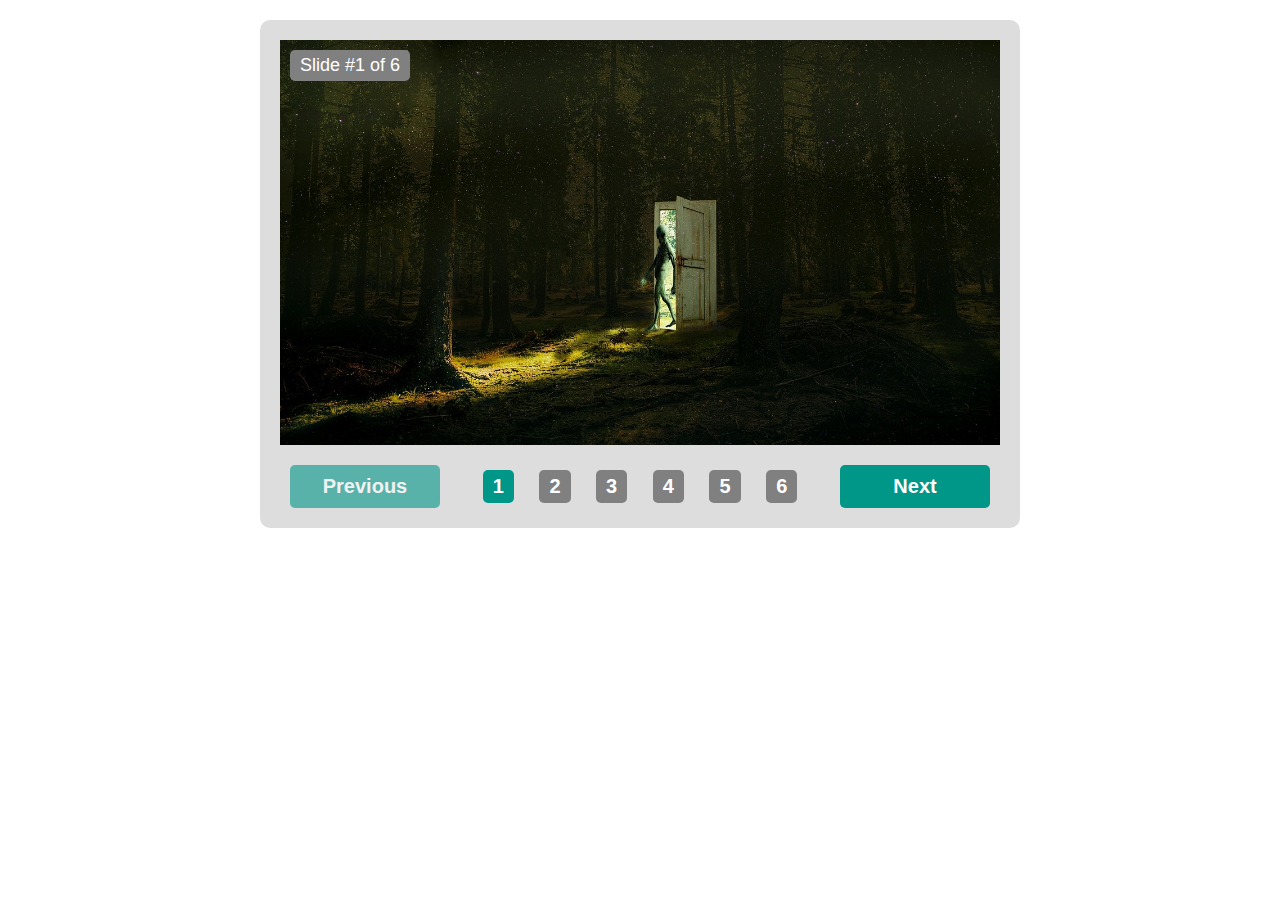
<file: Exercise 01/index.html>
<!DOCTYPE html>
<html lang="en">
<head>
    <meta charset="UTF-8">
    <meta name="viewport" content="width=device-width, initial-scale=1.0">
    <title>Slider</title>
    <link rel="stylesheet" href="style.css">
</head>
<body>
    <div class="slider">
        <div class="image-container">
            <div class="slide-number"></div>
            <img class="active" src="images/image-01.jpg" alt="">
            <img src="images/image-02.jpg" alt="">
            <img src="images/image-03.jpg" alt="">
            <img src="images/image-04.jpg" alt="">
            <img src="images/image-05.jpg" alt="">
            <img src="images/image-06.jpg" alt="">
        </div>
        <div class="controls">
            <div class="prev">Previous</div>
            <ul class="indicators">
                <li class="active">1</li>
                <li>2</li>
                <li>3</li>
                <li>4</li>
                <li>5</li>
                <li>6</li>
            </ul>
            <div class="next">Next</div>
        </div>
    </div>
    <script src="script.js"></script>
</body>
</html>
</file>
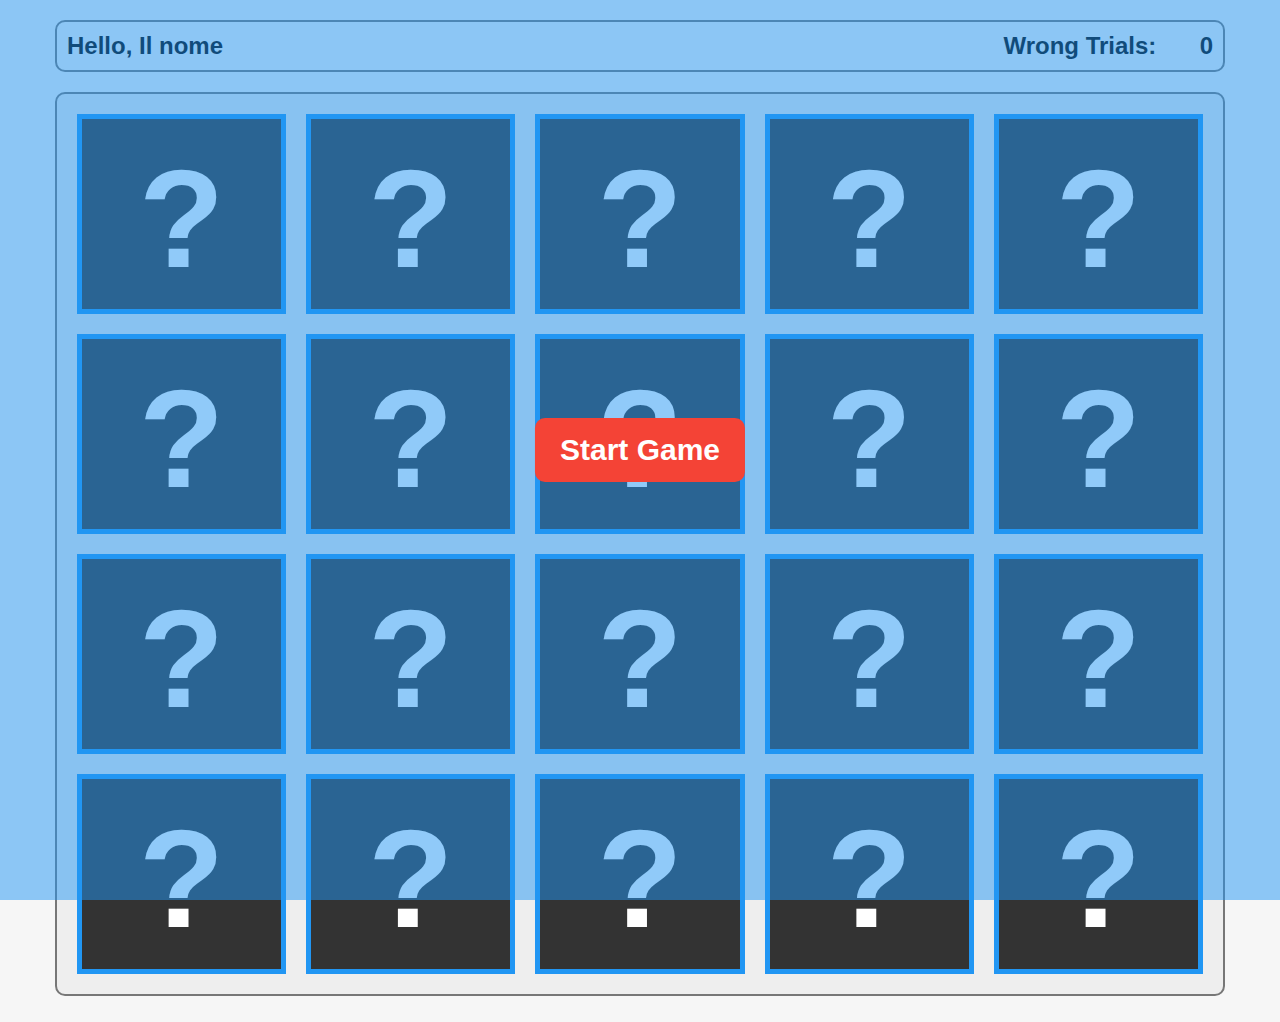
<file: Exercise 02/index.html>
<!DOCTYPE html>
<html lang="en">
<head>
    <meta charset="UTF-8">
    <meta name="viewport" content="width=device-width, initial-scale=1.0">
    <link rel="stylesheet" href="style.css">
    <title>Mind Game</title>
</head>
<body>
    <div class="game-controls">
        <div class="start-button">Start Game</div>
    </div>
    <div class="main-info">
        <div class="container">
            <div class="holder">
                <div class="name-section">
                    Hello, <span class="name">Il nome</span>
                </div>
                <div class="wrong-section">
                    Wrong Trials: <span class="trials">0</span>
                </div>
            </div>
        </div>
    </div>
    <div class="choices">
        <div class="container">
            <div class="holder">
                <div class="card">
                    <div class="front face"></div>
                    <div class="back face">
                        <img src="images/image-01.png" alt="">
                    </div>
                </div>
                <div class="card">
                    <div class="front face"></div>
                    <div class="back face">
                        <img src="images/image-01.png" alt="">
                    </div>
                </div>
                <div class="card">
                    <div class="front face"></div>
                    <div class="back face">
                        <img src="images/image-02.png" alt="">
                    </div>
                </div>
                <div class="card">
                    <div class="front face"></div>
                    <div class="back face">
                        <img src="images/image-02.png" alt="">
                    </div>
                </div>
                <div class="card">
                    <div class="front face"></div>
                    <div class="back face">
                        <img src="images/image-03.png" alt="">
                    </div>
                </div>
                <div class="card">
                    <div class="front face"></div>
                    <div class="back face">
                        <img src="images/image-03.png" alt="">
                    </div>
                </div>
                <div class="card">
                    <div class="front face"></div>
                    <div class="back face">
                        <img src="images/image-04.png" alt="">
                    </div>
                </div>
                <div class="card">
                    <div class="front face"></div>
                    <div class="back face">
                        <img src="images/image-04.png" alt="">
                    </div>
                </div>
                <div class="card">
                    <div class="front face"></div>
                    <div class="back face">
                        <img src="images/image-05.png" alt="">
                    </div>
                </div>
                <div class="card">
                    <div class="front face"></div>
                    <div class="back face">
                        <img src="images/image-05.png" alt="">
                    </div>
                </div>
                <div class="card">
                    <div class="front face"></div>
                    <div class="back face">
                        <img src="images/image-06.png" alt="">
                    </div>
                </div>
                <div class="card">
                    <div class="front face"></div>
                    <div class="back face">
                        <img src="images/image-06.png" alt="">
                    </div>
                </div>
                <div class="card">
                    <div class="front face"></div>
                    <div class="back face">
                        <img src="images/image-07.png" alt="">
                    </div>
                </div>
                <div class="card">
                    <div class="front face"></div>
                    <div class="back face">
                        <img src="images/image-07.png" alt="">
                    </div>
                </div>
                <div class="card">
                    <div class="front face"></div>
                    <div class="back face">
                        <img src="images/image-08.png" alt="">
                    </div>
                </div>
                <div class="card">
                    <div class="front face"></div>
                    <div class="back face">
                        <img src="images/image-08.png" alt="">
                    </div>
                </div>
                <div class="card">
                    <div class="front face"></div>
                    <div class="back face">
                        <img src="images/image-09.png" alt="">
                    </div>
                </div>
                <div class="card">
                    <div class="front face"></div>
                    <div class="back face">
                        <img src="images/image-09.png" alt="">
                    </div>
                </div>
                <div class="card">
                    <div class="front face"></div>
                    <div class="back face">
                        <img src="images/image-10.png" alt="">
                    </div>
                </div>
                <div class="card">
                    <div class="front face"></div>
                    <div class="back face">
                        <img src="images/image-10.png" alt="">
                    </div>
                </div>
            </div>
        </div>
    </div>
    <script src="script.js"></script>
</body>
</html>
</file>
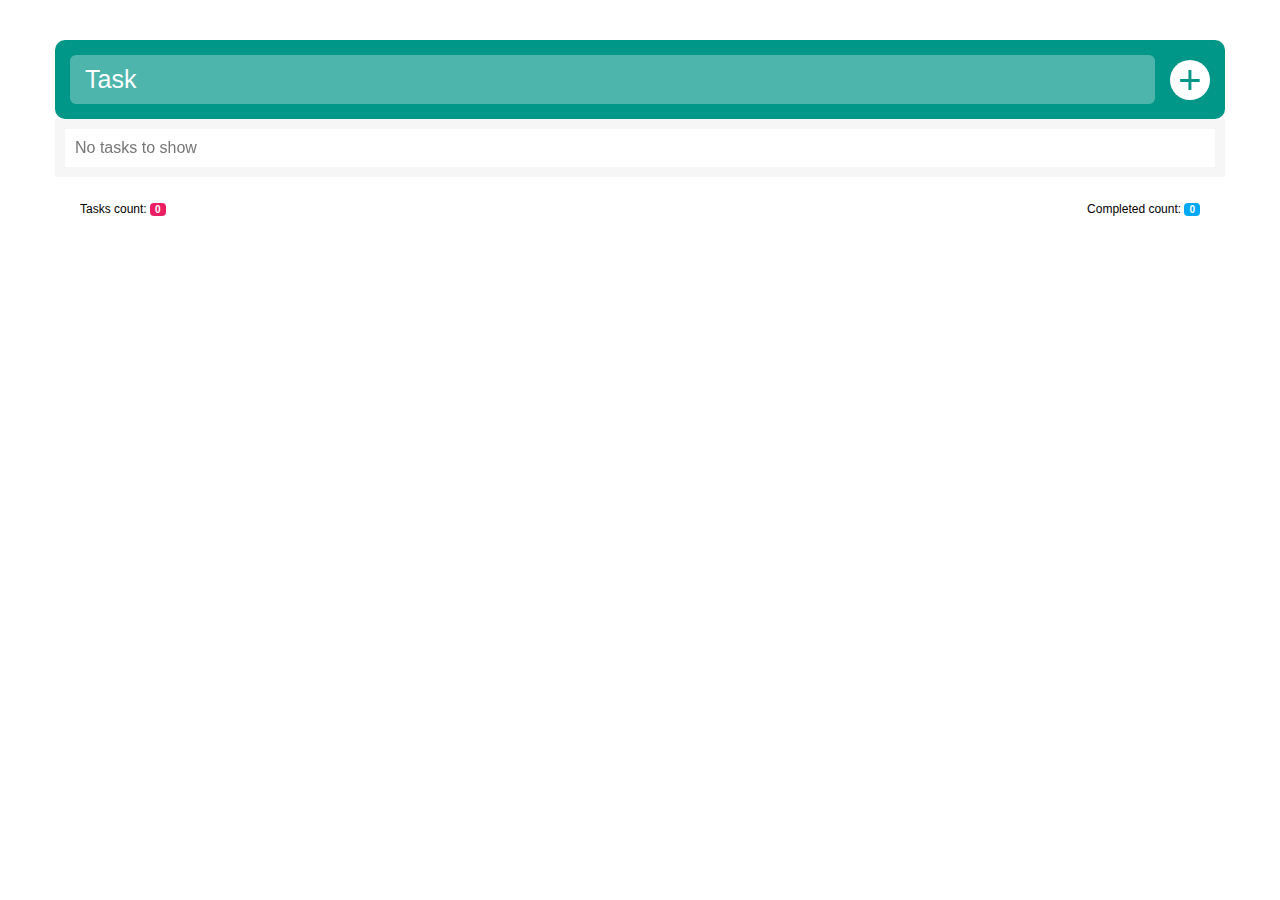
<file: Exercise 03/index.html>
<!DOCTYPE html>
<html lang="en">
<head>
    <meta charset="UTF-8">
    <meta name="viewport" content="width=device-width, initial-scale=1.0">
    <link rel="stylesheet" href="style.css">
    <title>To Do List</title>
</head>
<body>
    <div class="add-task-section">
        <div class="container">
            <input type="text" placeholder="Task">
            <div class="add">+</div>
        </div>
    </div>
    <div class="tasks-section">
        <div class="container">
            <div class="no-tasks-message">No tasks to show</div>
        </div>
    </div>
    <div class="stats-section">
        <div class="container">
            <span class="tasks-count">
                Tasks count: <span>0</span>
            </span>
            <span class="completed-tasks-count">
                Completed count: <span>0</span>
            </span>
        </div>
    </div>
    <script src="script.js"></script>
</body>
</html>
</file>
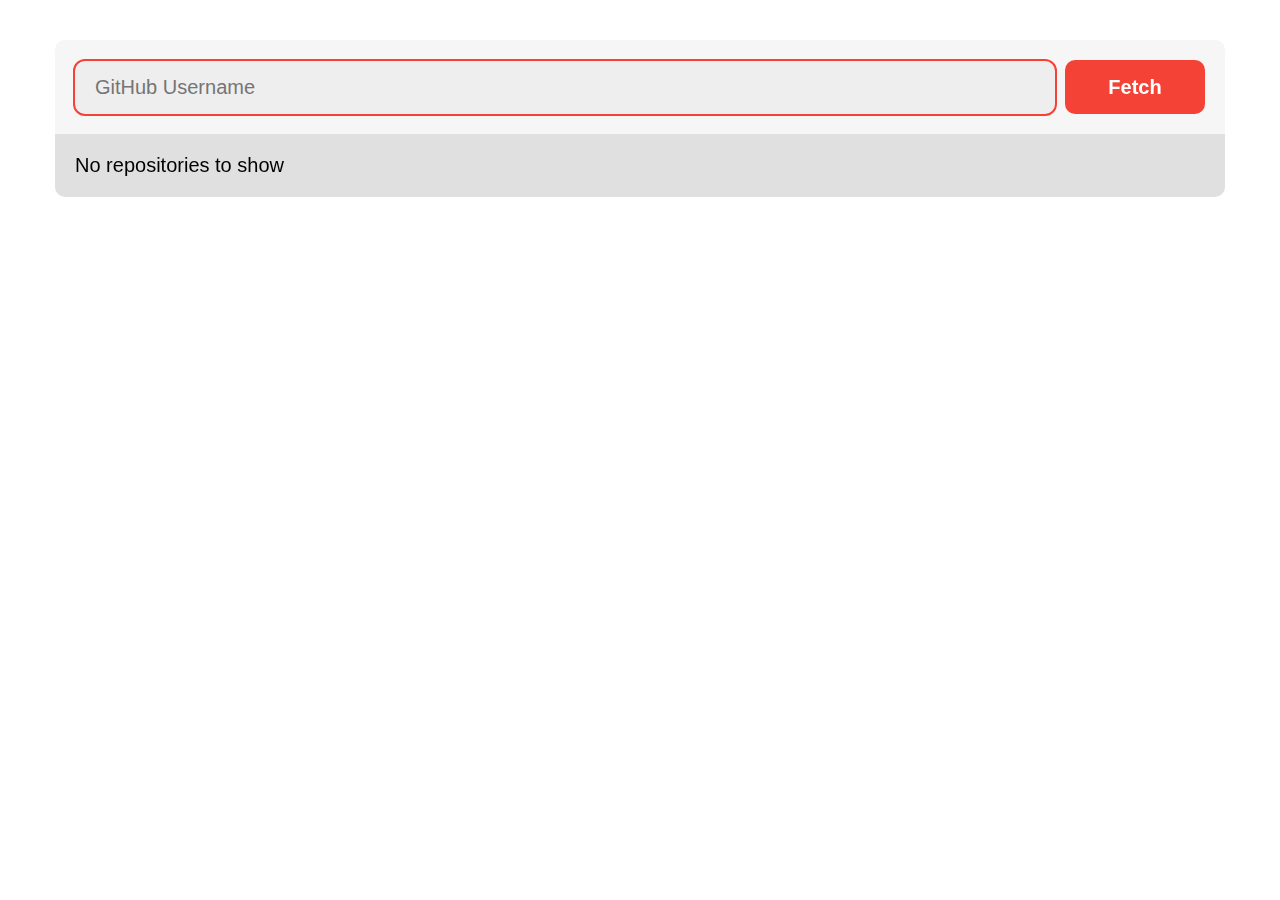
<file: Exercise 04/index.html>
<!DOCTYPE html>
<html lang="en">
<head>
    <meta charset="UTF-8">
    <meta name="viewport" content="width=device-width, initial-scale=1.0">
    <title>Fetch Repositories</title>
    <link rel="stylesheet" href="style.css">
</head>
<body>
    <div class="user-info">
        <div class="container">
            <input class="username" type="text" placeholder="GitHub Username">
            <div class="button-fetch">Fetch</div>
        </div>
    </div>
    <div class="repos">
        <div class="container">
            <div class="message-no-repos-to-show">No repositories to show</div>
        </div>
    </div>
    <script src="main.js"></script>
</body>
</html>
</file>
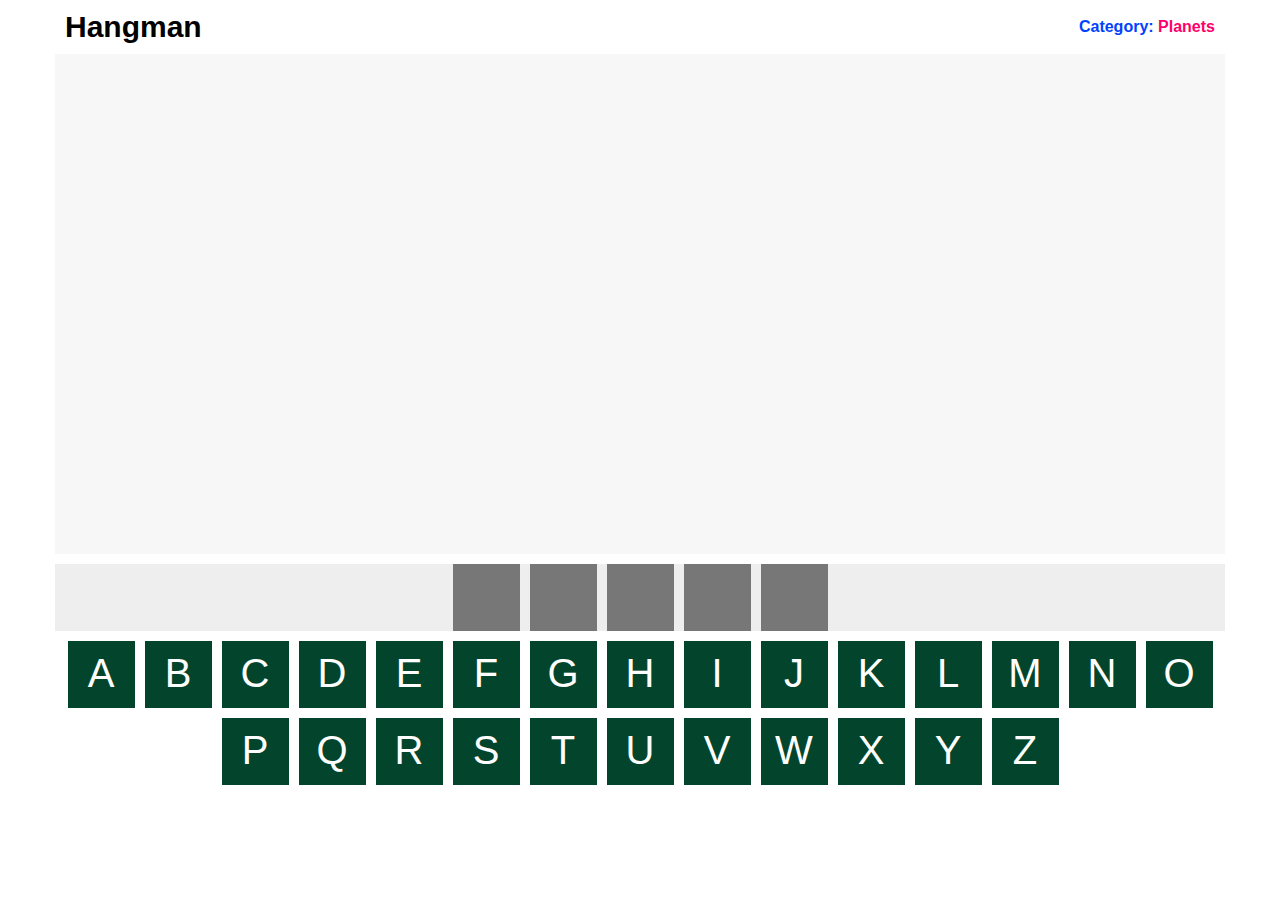
<file: Exercise 05/index.html>
<!DOCTYPE html>
<html lang="en">
<head>
    <meta charset="UTF-8">
    <meta name="viewport" content="width=device-width, initial-scale=1.0">
    <link rel="stylesheet" href="main.css">
    <title>Hangman</title>
</head>
<body>
    <header>
        <div class="container">
            <h1 class="game-title">Hangman</h1>
            <div class="category">
                <span class="title">Category:</span>
                <span class="value"></span>
            </div>
        </div>
    </header>
    <div class="game-draw">
        <div class="container">
            <div class="stand"></div>
            <div class="rope"></div>
            <div class="man-body">
                <div class="man-head"></div>
                <div class="man-hands"></div>
                <div class="man-legs"></div>
            </div>
        </div>
    </div>
    <div class="word">
        <div class="container">
            <!-- <div class="letter"></div> -->
        </div>
    </div>
    <div class="game-controls">
        <div class="container">
            <!-- <div class="letter"></div> -->
        </div>
    </div>
    <script src="main.js"></script>
</body>
</html>
</file>
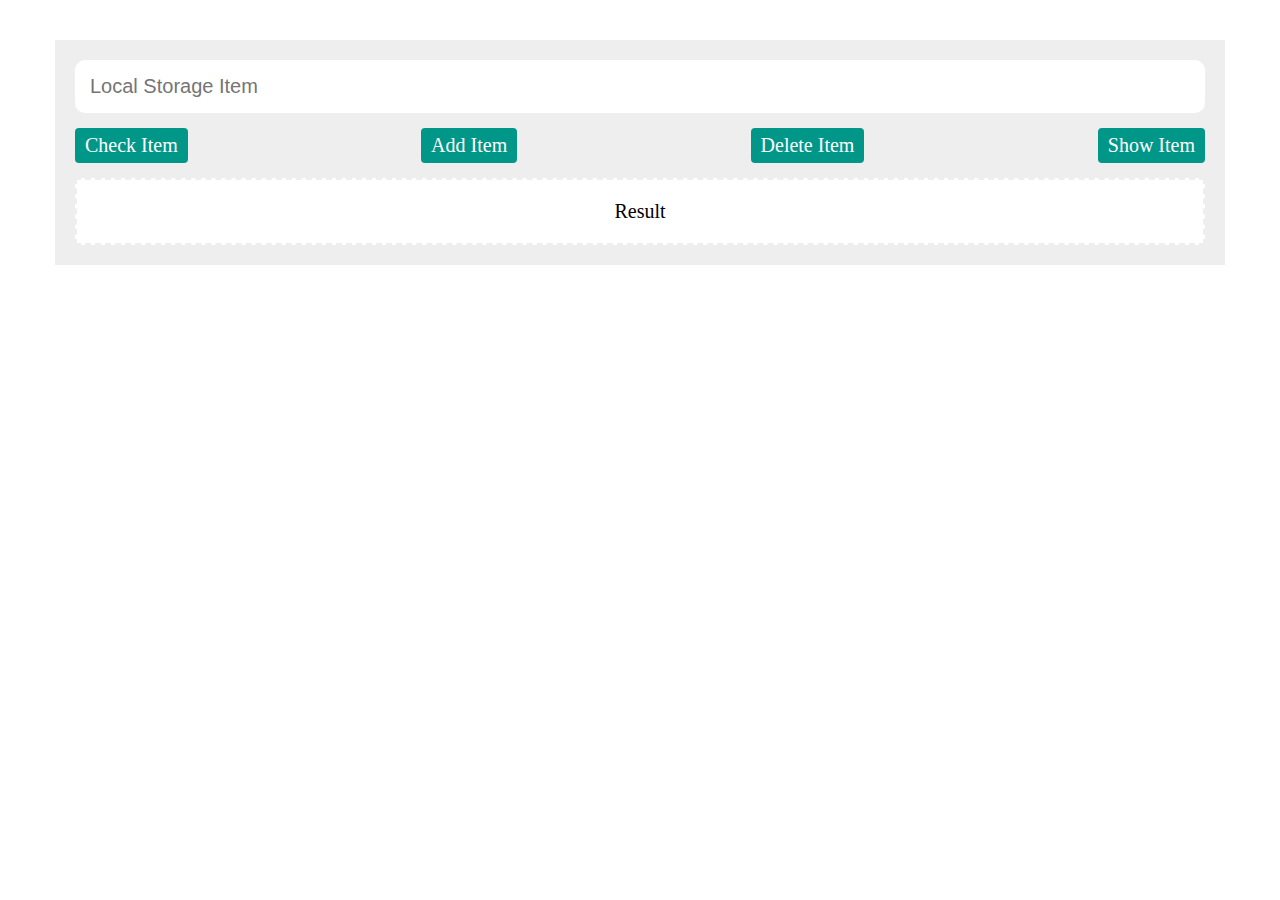
<file: Exercise 06/index.html>
<!DOCTYPE html>
<html lang="en">
<head>
    <meta charset="UTF-8">
    <meta name="viewport" content="width=device-width, initial-scale=1.0">
    <link rel="stylesheet" href="style.css">
    <title>Local Storage Controls</title>
</head>
<body>
    <div class="parent">
        <div class="container">
            <input type="text" placeholder="Local Storage Item">
            <div class="buttons">
                <div>Check Item</div>
                <div>Add Item</div>
                <div>Delete Item</div>
                <div>Show Item</div>
            </div>
            <div class="results">
                <div class="heading">Result</div>
            </div>
        </div>
    </div>
    <script src="main.js"></script>
</body>
</html>
</file>
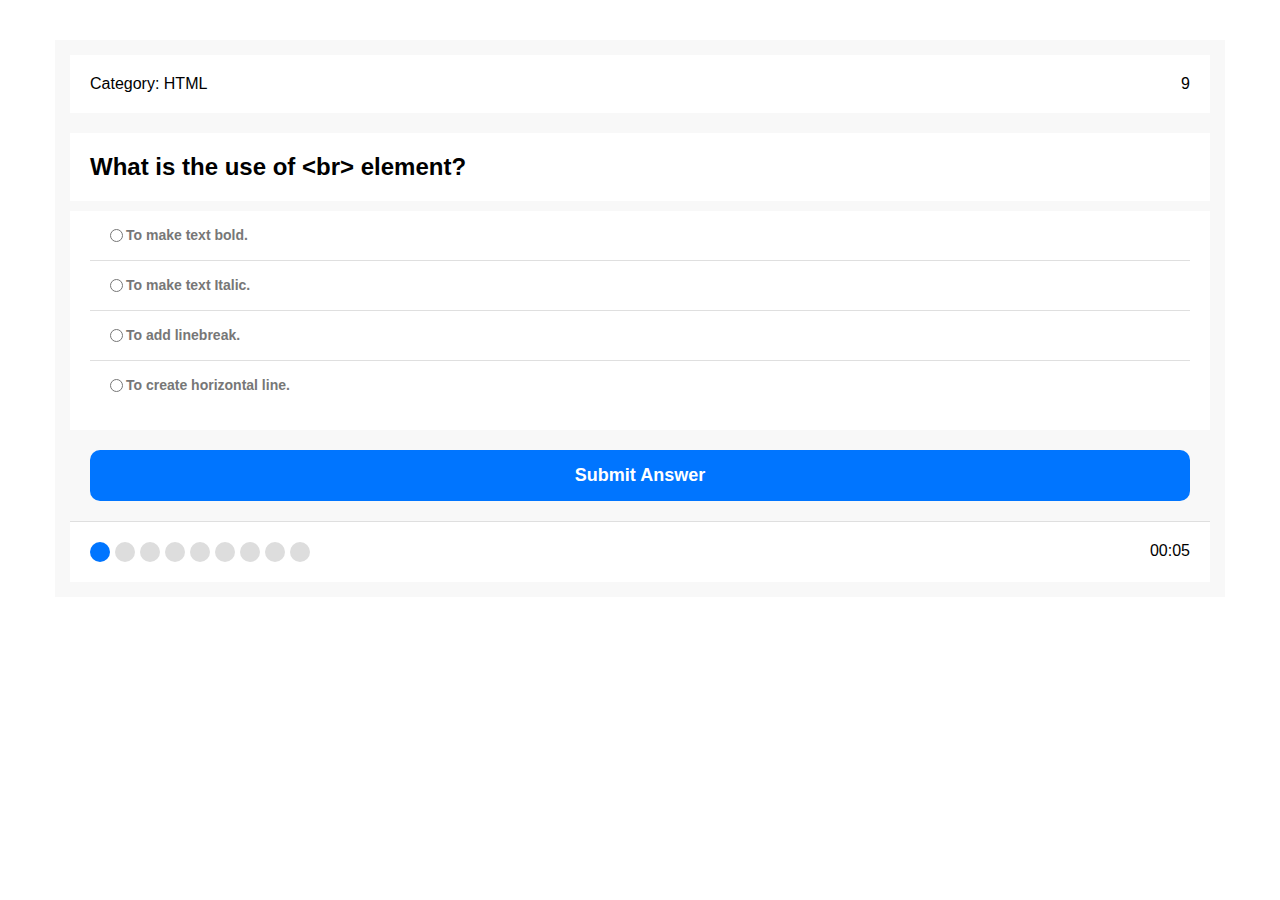
<file: Exercise 07/index.html>
<!DOCTYPE html>
<html lang="en">
<head>
    <meta charset="UTF-8">
    <meta name="viewport" content="width=device-width, initial-scale=1.0">
    <link rel="stylesheet" href="style.css">
    <title>Quiz App</title>
</head>
<body>
    <div class="quiz-app">
        <div class="container">
            <div class="quiz-info">
                <div class="category">Category: <span>HTML</span></div>
                <div class="count">Questions Count: <span>0</span></div>
            </div>
            <div class="question-area">
                <h2 class="prompt"></h2>
                <div class="choices-area"></div>
            </div>
            <input type="submit" value="Submit Answer">
            <div class="status">
                <div class="bullets"></div>
                <div class="countdown">01:30</div>
            </div>
            <div class="results"></div>
        </div>
    </div>
    <script src="main.js"></script>
</body>
</html>
</file>
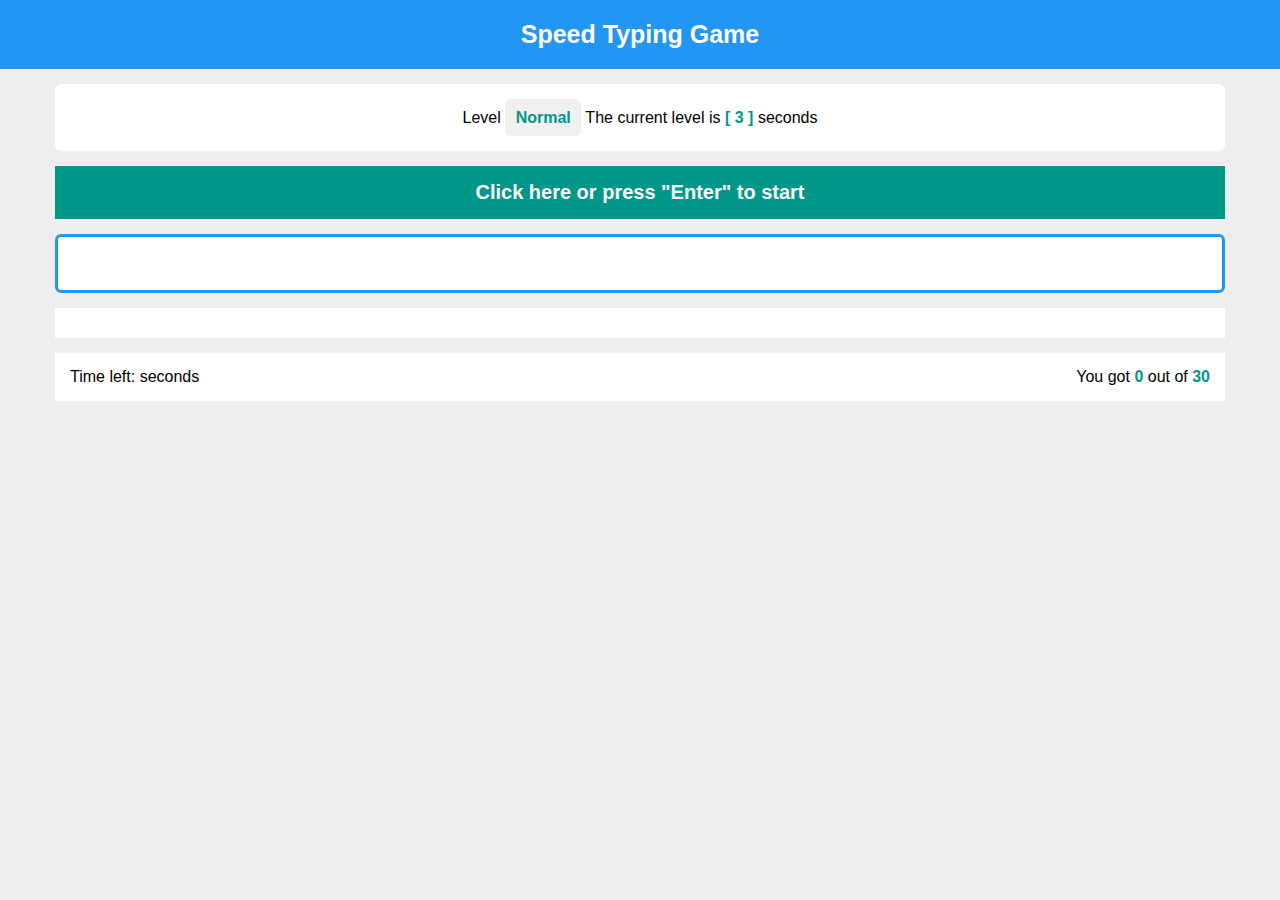
<file: Exercise 08/index.html>
<!DOCTYPE html>
<html lang="en">
<head>
    <meta charset="UTF-8">
    <meta name="viewport" content="width=device-width, initial-scale=1.0">
    <link rel="stylesheet" href="style.css">
    <title>Speed Typing Game</title>
</head>
<body>
    <div class="game">
        <div class="game-name">Speed Typing Game</div>
        <div class="container">
            <div class="game-level">
                Level
                <select>
                </select>
                The current level is <span class="time-seconds"></span> seconds
            </div>
            <div class="game-start">Click here or press "Enter" to start</div>
            <div class="word"></div>
            <input type="text">
            <div class="upcoming-words"></div>
            <div class="status">
                <div class="time-left">
                    Time left: <span></span> seconds
                </div>
                <div class="score">
                    You got <span class="got">0</span>
                    out of <span class="total"></span>
                </div>
            </div>
            <div class="finish">

            </div>
        </div>
    </div>
    <script src="main.js"></script>
</body>
</html>
</file>
<file: Exercise 01/style.css>
* {
    box-sizing: border-box;
}

body {
    font-family: Tahoma, Arial;
}

.slider {
    margin: 20px auto 0;
    padding: 20px;
    max-width: calc(720px + 2 * 20px);
    background-color: #ddd;
    border-radius: 10px;
    user-select: none;
}

.slider .image-container {
    margin: 0;
    padding: 0;
    width: 100%;
    position: relative;
    height: calc(720 / 1280 * 720px);
}

.slider .image-container .slide-number {
    position: absolute;
    color: white;
    top: 10px;
    left: 10px;
    font-size: 18px;
    background-color: grey;
    padding: 5px 10px;
    border-radius: 5px;
    text-align: center;
    z-index: 1;
}

.slider .image-container img {
    max-width: 100%;
    padding: 0;
    margin: 0;
    position: absolute;
    transition: opacity 1s;
}

.slider .image-container img:not(.active) {
    opacity: 0;
}

.slider .image-container img.active {
    opacity: 1;
}

.slider .controls {
    margin: 10px 0 0;
    gap: 10px;
    padding: 10px 10px 0;
    display: flex;
    align-items: center;
    justify-content: space-around;
    /* user-select: none; */
}

.slider .controls ul.indicators {
    margin: 0 auto;
    padding: 0;
    list-style: none;
    text-align: center;
    font-size: 20px;
    font-weight: bold;
}

.slider .controls ul.indicators li {
    display: inline-block;
    margin: 0 10px;
    padding: 5px 10px;
    border-radius: 5px;
    background-color: grey;
    color: white;
    transition: background-color 1s;
    cursor: pointer;
}

.slider .controls ul.indicators li.active {
    background-color: rgb(0, 150, 136);
}

.slider .controls .prev,
.slider .controls .next {
    padding: 10px 15px;
    font-size: 20px;
    color: white;
    text-align: center;
    width: 150px;
    font-weight: bold;
    background-color: rgb(0, 150, 136);
    border-radius: 5px;
    cursor: pointer;
    transition: opacity 1s;
}

.slider .controls .prev.inactive,
.slider .controls .next.inactive {
    cursor: no-drop;
    opacity: 0.6;
    pointer-events: none;
}
</file>
<file: Exercise 02/style.css>
* {
    margin: 0;
    padding: 0;
    box-sizing: border-box;
}

body {
    background-color: #f6f6f6;
    font-family: 'Segoe UI', Tahoma, Geneva, Verdana, sans-serif;
}

.game-controls {
    position: fixed;
    width: 100%;
    height: 100%;
    top: 0;
    left: 0;
    z-index: 1;
    background-color: #2196f380;
}

.game-controls .start-button {
    position: absolute;
    top: 50%;
    left: 50%;
    transform: translate(-50%, -50%);
    background-color: #f44336;
    color: white;
    font-size: 30px;
    font-weight: bold;
    padding: 15px 25px;
    border-radius: 10px;
    text-align: center;
    cursor: pointer;
}

@media (min-width: 768px) {
    .container {
        width: 750px;
    }
}

@media (min-width: 992px) {
    .container {
        width: 970px;
    }
}

@media (min-width: 1200px) {
    .container {
        width: 1170px;
    }
}

.main-info {
    margin: 20px 0 0;
}

.main-info .container {
    margin: 0 auto;
}

.main-info .container .holder {
    border: 2px solid #777;
    padding: 10px;
    border-radius: 10px;
    display: flex;
    align-items: center;
    justify-content: space-between;
}

.main-info {
    font-weight: bold;
    font-size: 24px;
}

.choices .container {
    margin: 0 auto;
}

.main-info .wrong-section .trials {
    display: inline-block;
    min-width: 50px;
    text-align: right;
}

.choices {
    margin: 20px 0 0;
}

.choices .container {
    margin: 0 auto;
}

.choices .container .holder {
    border: 2px solid #777;
    background-color: #eee;
    border-radius: 10px;
    padding: 20px;
    gap: 20px;
    display: flex;
    flex-wrap: wrap;
}

.choices .card {
    height: 200px;
    position: relative;
    background-color: white;
    border-radius: 5px;
    transform-style: preserve-3d;
    transition: transform 0.5s;
    cursor: pointer;
    flex: 1 0 200px;
}

.choices .card .face {
    position: absolute;
    width: 100%;
    height: 100%;
    text-align: center;
    backface-visibility: hidden;
    border: 5px solid #2196f3;
}

.choices .card .front {
    background-color: #333;
    line-height: 200px;
}

.choices .card .back {
    background-color: #607d8b;
    transform: rotateY(180deg);
}

.choices .card .back img {
    width: 140px;
    height: 140px;
    margin-top: 30px;
}

.choices .card .front::before {
    content: "?";
    font-weight: bold;
    font-size: 140px;
    color: white;
}

.choices .card.flipped {
    transform: rotateY(180deg);
    cursor: default;
    pointer-events: none;
}

.choices .container .holder.disable {
    pointer-events: none;
}
</file>
<file: Exercise 03/style.css>
* {
    box-sizing: border-box;
}

body {
    font-family: Arial, Helvetica, sans-serif;
}

.container {
    margin: 0 auto;
    padding: 15px;
}

@media (min-width: 768px) {
    .container {
        width: 750px;
    }
}

@media (min-width: 992px) {
    .container {
        width: 970px;
    }
}

@media (min-width: 1200px) {
    .container {
        width: 1170px;
    }
}

.add-task-section {
    margin: 40px 0 0;
}

.add-task-section .container {
    display: flex;
    align-items: center;
    gap: 15px;
    background-color: #009688;
    border-radius: 10px;
}

.add-task-section input {
    font-size: 25px;
    padding: 10px 15px;
    border-radius: 6px;
    border: none;
    flex: 1;
    max-width: calc(100% - 55px);
    color: white;
    background-color: rgba(255, 255, 255, 0.3);
}

.add-task-section input::placeholder {
    color: white;
}

.add-task-section input:focus {
    outline: none;
}

.add-task-section .add {
    font-size: 40px;
    width: 40px;
    height: 40px;
    background-color: white;
    color: #009688;
    cursor: pointer;
    line-height: 40px;
    text-align: center;
    border-radius: 50%;
    flex-shrink: 0;
    flex-grow: 0;
    transition: transform 0.3s;
}

.add-task-section .add:hover {
    transform: rotate(90deg);
}

.tasks-section .container {
    background-color: #f6f6f6;
}

.tasks-section .no-tasks-message {
    color: #777;
}

.tasks-section div {
    background-color: white;
    padding: 10px;
}

.tasks-section div:not(:last-child) {
    margin-bottom: 10px;
}

.tasks-section .task .delete {
    float: right;
    background-color: #e91e63;
    padding: 4px 10px;
    color: white;
    font-size: 12px;
    font-weight: bold;
    border-radius: 4px;
    cursor: pointer;
}

.tasks-section .task.completed {
    text-decoration: line-through;
}

.stats-section {
    font-size: 12px;
}

.stats-section .tasks-count,
.stats-section .completed-tasks-count {
    padding: 10px;
}

.stats-section .tasks-count {
    float: left;
}

.stats-section .completed-tasks-count {
    float: right;
}

.stats-section .tasks-count span,
.stats-section .completed-tasks-count span {
    color: white;
    padding: 1px 5px;
    font-size: 10px;
    border-radius: 4px;
    font-weight: bold;
}

.stats-section .tasks-count span {
    background-color: #e91e63;
}

.stats-section .completed-tasks-count span {
    background-color: #03a9f4;
}
</file>
<file: Exercise 04/style.css>
* {
    box-sizing: border-box;
}

body {
    font-family: 'Segoe UI', Tahoma, Geneva, Verdana, sans-serif;
}

.container {
    margin: 0 auto;
}

@media (min-width: 768px) {
    .container {
        width: 750px;
    }
}

@media (min-width: 992px) {
    .container {
        width: 970px;
    }
}

@media (min-width: 1200px) {
    .container {
        width: 1170px;
    }
}

.user-info {
    margin: 40px 0 0;
}

.user-info .container {
    padding: 20px;
    display: flex;
    align-items: center;
    justify-content: space-between;
    gap: 10px;
    background-color: #f6f6f6;
    border-top-left-radius: 10px;
    border-top-right-radius: 10px;
}

.user-info .username {
    font-size: 20px;
    background-color: #eee;
    padding: 15px 20px;
    flex: 1;
    border-radius: 10px;
    border: none;
    max-width: calc(100% - 150px);
}

.user-info .username:focus {
    outline: 2px solid #f44336;
}

.user-info .button-fetch {
    font-size: 20px;
    background-color: #f44336;
    color: white;
    height: 54px;
    line-height: 54px;
    width: 140px;
    text-align: center;
    font-weight: bold;
    cursor: pointer;
    border-radius: 10px;
}

.repos .container {
    padding: 20px;
    background-color: #e0e0e0;
    font-size: 20px;
    border-bottom-left-radius: 10px;
    border-bottom-right-radius: 10px;
}

.repos .repo {
    background-color: white;
    padding: 15px;
}

.repos .repo:not(:last-child) {
    margin-bottom: 5px;
}

.repos .repo a,
.repos .repo span {
    float: right;
    margin-left: 10px;
    border-radius: 4px;
    color: white;
    font-size: 12px;
    width: 90px;
    text-align: center;
    padding: 4px;
}

.repos .repo a {
    text-decoration: none;
    background-color: #e91e63;
}

.repos .repo span {
    background-color: #009688;
}
</file>
<file: Exercise 05/main.css>
:root {
    --line-width: 5px;
    --line-color: black;
}

* {
    margin: 0;
    padding: 0;
    box-sizing: border-box;
}

body {
    font-family: 'Segoe UI', Tahoma, Geneva, Verdana, sans-serif;
}

.container {
    margin: 0 auto;
    padding: 0 10px;
}

header .container {
    display: flex;
    align-items: center;
    justify-content: space-between;
}

@media (min-width: 768px) {
    .container {
        width: 750px;
    }
}

@media (min-width: 992px) {
    .container {
        width: 970px;
    }
}

@media (min-width: 1200px) {
    .container {
        width: 1170px;
    }
}

header {
    padding: 10px 0;
}

header .game-title {
    font-size: 30px;
}

header .category {
    font-weight: bold;
}

header .category .title {
    color: #0043ff;
}

header .category .value {
    color: #ff006a;
}

.game-draw .container {
    position: relative;
    min-height: 500px;
    background-color: #f7f7f7;
}

.game-draw .stand {
    position: absolute;
    background-color: var(--line-color);
    height: var(--line-width);
    width: 200px;
    top: calc(100% - 20px);
    left: 50%;
    transform: translateX(-100%);
}

.game-draw .stand::before {
    content: "";
    position: absolute;
    height: 400px;
    width: var(--line-width);
    background-color: var(--line-color);
    bottom: 100%;
    left: 50%;
    transform: translateX(-50%);
}

.game-draw .stand::after {
    content: "";
    position: absolute;
    width: 150px;
    height: var(--line-width);
    background-color: var(--line-color);
    bottom: calc(100% + 380px);
    left: 50%;
}

.game-draw .rope {
    position: absolute;
    width: var(--line-width);
    height: 100px;
    background-color: var(--line-color);
    left: calc(50% + 45px);
    top: 96px;
}

.game-draw .rope::before {
    content: "";
    position: absolute;
    width: 80px;
    height: 80px;
    border: var(--line-width) dashed var(--line-color);
    border-radius: 50%;
    left: -45px;
    top: 100px;
}

.game-draw .man-body {
    width: var(--line-width);
    height: 150px;
    background-color: var(--line-color);
    position: absolute;
    left: calc(50% + 45px);
    top: 275px;
}

.game-draw .man-body .man-head {
    position: absolute;
    width: 70px;
    height: 70px;
    border-radius: 50%;
    border: var(--line-width) solid var(--line-color);
    left: -35px;
    top: -70px;
}

.game-draw .man-body .man-hands {
    position: absolute;
    width: var(--line-width);
    height: 1px;
    left: 0;
    top: 0;
}

.game-draw .man-body .man-hands::before,
.game-draw .man-body .man-hands::after {
    content: "";
    position: absolute;
    height: var(--line-width);
    width: 60px;
    top: 20px;
    background-color: var(--line-color);
}

.game-draw .man-body .man-hands::before {
    left: 0;
    transform: rotate(-30deg);
}

.game-draw .man-body .man-hands::after {
    right: 0;
    transform: rotate(30deg);
}

.game-draw .man-body .man-legs::before,
.game-draw .man-body .man-legs::after {
    content: "";
    position: absolute;
    height: var(--line-width);
    width: 60px;
    bottom: -15px;
    background-color: var(--line-color);
}

.game-draw .man-body .man-legs::before {
    left: 0;
    transform: rotate(30deg);
}

.game-draw .man-body .man-legs::after {
    right: 0;
    transform: rotate(-30deg);
}

.game-draw .stand,
/* .game-draw .stand::before, */
/* .game-draw .stand::after, */
.game-draw .rope,
/* .game-draw .rope::before, */
.game-draw .man-body,
.game-draw .man-head,
.game-draw .man-body .man-hands,
.game-draw .man-body .man-legs
/* .game-draw .man-body .man-hands::before, */
/* .game-draw .man-body .man-hands::after, */
/* .game-draw .man-body .man-legs::before, */
/* .game-draw .man-body .man-legs::after  */
{
    visibility: hidden;
}

/* @media (min-width: 768px) {
    .game-draw .rope,
    .game-draw .man-body {
        left: 410px;
    }
}

@media (min-width: 992px) {
    .game-draw .rope,
    .game-draw .man-body {
        left: 520px;
    }
}

@media (min-width: 1200px) {
    .game-draw .rope,
    .game-draw .man-body {
        left: 620px;
    }
} */

.game-controls .container {
    text-align: center;
    display: flex;
    flex-wrap: wrap;
    gap: 10px;
    align-items: center;
    justify-content: center;
}

.game-controls .letter {
    background-color: #03452c;
    cursor: pointer;
}

.word {
    margin: 10px 0;
}

.word .container {
    min-height: 67px;
    padding: 0;
    background-color: #eee;
    margin-bottom: 10px;
    text-align: center;
    display: flex;
    flex-wrap: wrap;
    align-items: center;
    justify-content: center;
    gap: 10px;
}

.word .letter {
    background-color: #777;
}

.letter {
    font-size: 40px;
    padding: 10px 0;
    color: white;
    width: 67px;
    height: 67px;
}

.inactive-letter {
    background-color: #777 !important;
    opacity: 50% !important;
}
</file>
<file: Exercise 06/style.css>
* {
    box-sizing: border-box;
}

.container {
    margin: 0 auto;
}

@media (min-width: 768px) {
    .container {
        width: 750px;
    }
}

@media (min-width: 992px) {
    .container {
        width: 970px;
    }
}

@media (min-width: 1200px) {
    .container {
        width: 1170px;
    }
}

.parent {
    margin: 40px 0 0;
    padding: 0;
    font-size: 20px;
}

.parent .container {
    padding: 20px;
    background: #eee;
}

.parent input[type="text"] {
    font-size: 20px;
    width: 100%;
    padding: 15px;
    border-radius: 10px;
    margin: 0 0 15px;
    border: none;
}

.parent input[type="text"]:focus {
    outline: none;
}

.parent .buttons {
    display: flex;
    align-items: center;
    justify-content: space-between;
    margin: 0 0 15px;
}

.parent .buttons div {
    background-color: #009688;
    color: white;
    padding: 6px 10px;
    border-radius: 4px;
    cursor: pointer;
}

.parent .results {
    background-color: white;
    padding: 20px;
    border: 2px dashed #eee;
    text-align: center;
}
</file>
<file: Exercise 07/style.css>
*{box-sizing: border-box;}
body{font-family: 'Segoe UI', Tahoma, Geneva, Verdana, sans-serif;}
.container {margin: 0 auto;}
@media(min-width:768px){.container{width:750px}}
@media(min-width:992px){.container{width:970px}}
@media(min-width:1200px){.container{width:1170px}}

.quiz-app {
    margin: 40px 0 0;
}

.quiz-app .container {
    padding: 15px;
    background-color: #f8f8f8;
}

.quiz-app .quiz-info {
    display: flex;
    padding: 20px;
    background-color: white;
    margin-bottom: 20px;
}

.quiz-app .quiz-info div {
    flex: 1;
}

.quiz-app .quiz-info div.count {
    text-align: right;
}

.quiz-app .question-area {
    user-select: none;
}

.quiz-app .question-area .prompt {
    margin: 0 0 10px;
    padding: 20px;
    background-color: white;
}

.quiz-app .question-area .choices-area {
    background-color: white;
    padding: 0 20px 20px;
}

.quiz-app .question-area .choices-area .choice {
    padding: 15px;
    font-size: 14px;
}

.quiz-app .question-area .choices-area .choice:not(:last-child) {
    border-bottom: 1px solid #dfdfdf;
}

.quiz-app .question-area .choices-area .choice input[type="radio"]:checked + label {
    color: #0075ff;
}

.quiz-app .question-area .choices-area .choice label {
    cursor: pointer;
    font-weight: bold;
    color: #777;
    position: relative;
    top: -2px;
}

.quiz-app input[type="submit"] {
    background-color: #0075ff;
    border: none;
    color: white;
    padding: 15px 0;
    width: calc(100% - 40px);
    font-size: 18px;
    font-weight: bold;
    border-radius: 10px;
    margin: 20px auto;
    display: block;
    cursor: pointer;
}

.quiz-app .status {
    background-color: white;
    border-top: 1px solid #dfdfdf;
    display: flex;
    padding: 20px;
}

.quiz-app .status .bullets {
    flex: 1;
    display: flex;
}

.quiz-app .status .bullets > div {
    width: 20px;
    height: 20px;
    background-color: #ddd;
    border-radius: 50%;
    margin-right: 5px;
}

.quiz-app .status .bullets > div.passed {
    background-color: #0075ff;
}

.quiz-app .results span {
    font-weight: bold;
}

.quiz-app .results span.perfect {
    color: #0075ff;
}

.quiz-app .results span.good {
    color: #009688;
}

.quiz-app .results span.bad {
    color: #dc0a0a;
}

.quiz-app .results.visible {
    padding: 10px;
    margin-top: 10px;
    background-color: white;
}
</file>
<file: Exercise 08/style.css>
:root {
    --main-color: #2196f3;
}

* {
    box-sizing: border-box;
}

body {
    padding: 0;
    margin: 0;
    font-family: 'Segoe UI', Tahoma, Geneva, Verdana, sans-serif;
}

.container {
    margin: 0 auto;
}

@media (min-width: 768px) {
    .container { width: 750px; }
}

@media (min-width: 992px) {
    .container { width: 970px; }
}

@media (min-width: 1200px) {
    .container { width: 1170px; }
}

.game {
    margin: 0;
    padding: 0;
    background-color: #eee;
    min-height: 100vh;
}

.game .game-name {
    font-size: 25px;
    text-align: center;
    background-color: var(--main-color);
    color: white;
    font-weight: bold;
    padding: 20px;
}

.game .game-level {
    margin: 15px 0;
    background-color: white;
    padding: 15px;
    border-radius: 6px;
    text-align: center;
}

.game .game-level select {
    border: none;
    appearance: none;
    font-size: 16px;
    font-weight: bold;
    color: #009688;
    background-color: #f0f0f0;
    text-align: center;
    padding: 10px;
    border-radius: 6px;
}

.game .game-level select:focus {
    outline: none;
}

.game .game-level span {
    font-weight: bold;
    color: #009688;
}

.game .game-level span::before {
    content: "[ ";
}

.game .game-level span::after {
    content: " ]";
}

.game .game-start {
    cursor: pointer;
    background-color: #009688;
    font-weight: bold;
    color: white;
    text-align: center;
    padding: 15px;
    margin: 0 0 15px;
    font-size: 20px;
}

.game .word {
    color: var(--main-color);
    font-weight: bold;
    font-size: 60px;
    text-align: center;
    user-select: none;
}

.game input {
    border: 3px solid var(--main-color);
    font-size: 20px;
    padding: 15px;
    width: 100%;
    text-align: center;
    display: block;
    margin: 15px 0;
    text-transform: capitalize;
    border-radius: 6px;
    caret-color: var(--main-color);
}

.game input:focus {
    outline: none;
}

.game .upcoming-words {
    padding: 15px;
    margin: 15px 0;
    display: flex;
    flex-wrap: wrap;
    justify-content: center;
    gap: 10px;
    background-color: white;
}

.game .upcoming-words > div {
    background-color: var(--main-color);
    color: white;
    padding: 10px;
    font-weight: bold;
    border-radius: 6px;
    user-select: none;
}

.game .status {
    background-color: white;
    display: flex;
    align-items: center;
    justify-content: space-between;
    padding: 15px;
}

.game .status span {
    color: #009688;
    font-weight: bold;
}

.game .finish {
    font-weight: bold;
    text-align: center;
    font-size: 40px;
    padding: 15px;
}

.finish .good {
    color: var(--main-color);
}

.finish .bad {
    color: red;
}
</file>
